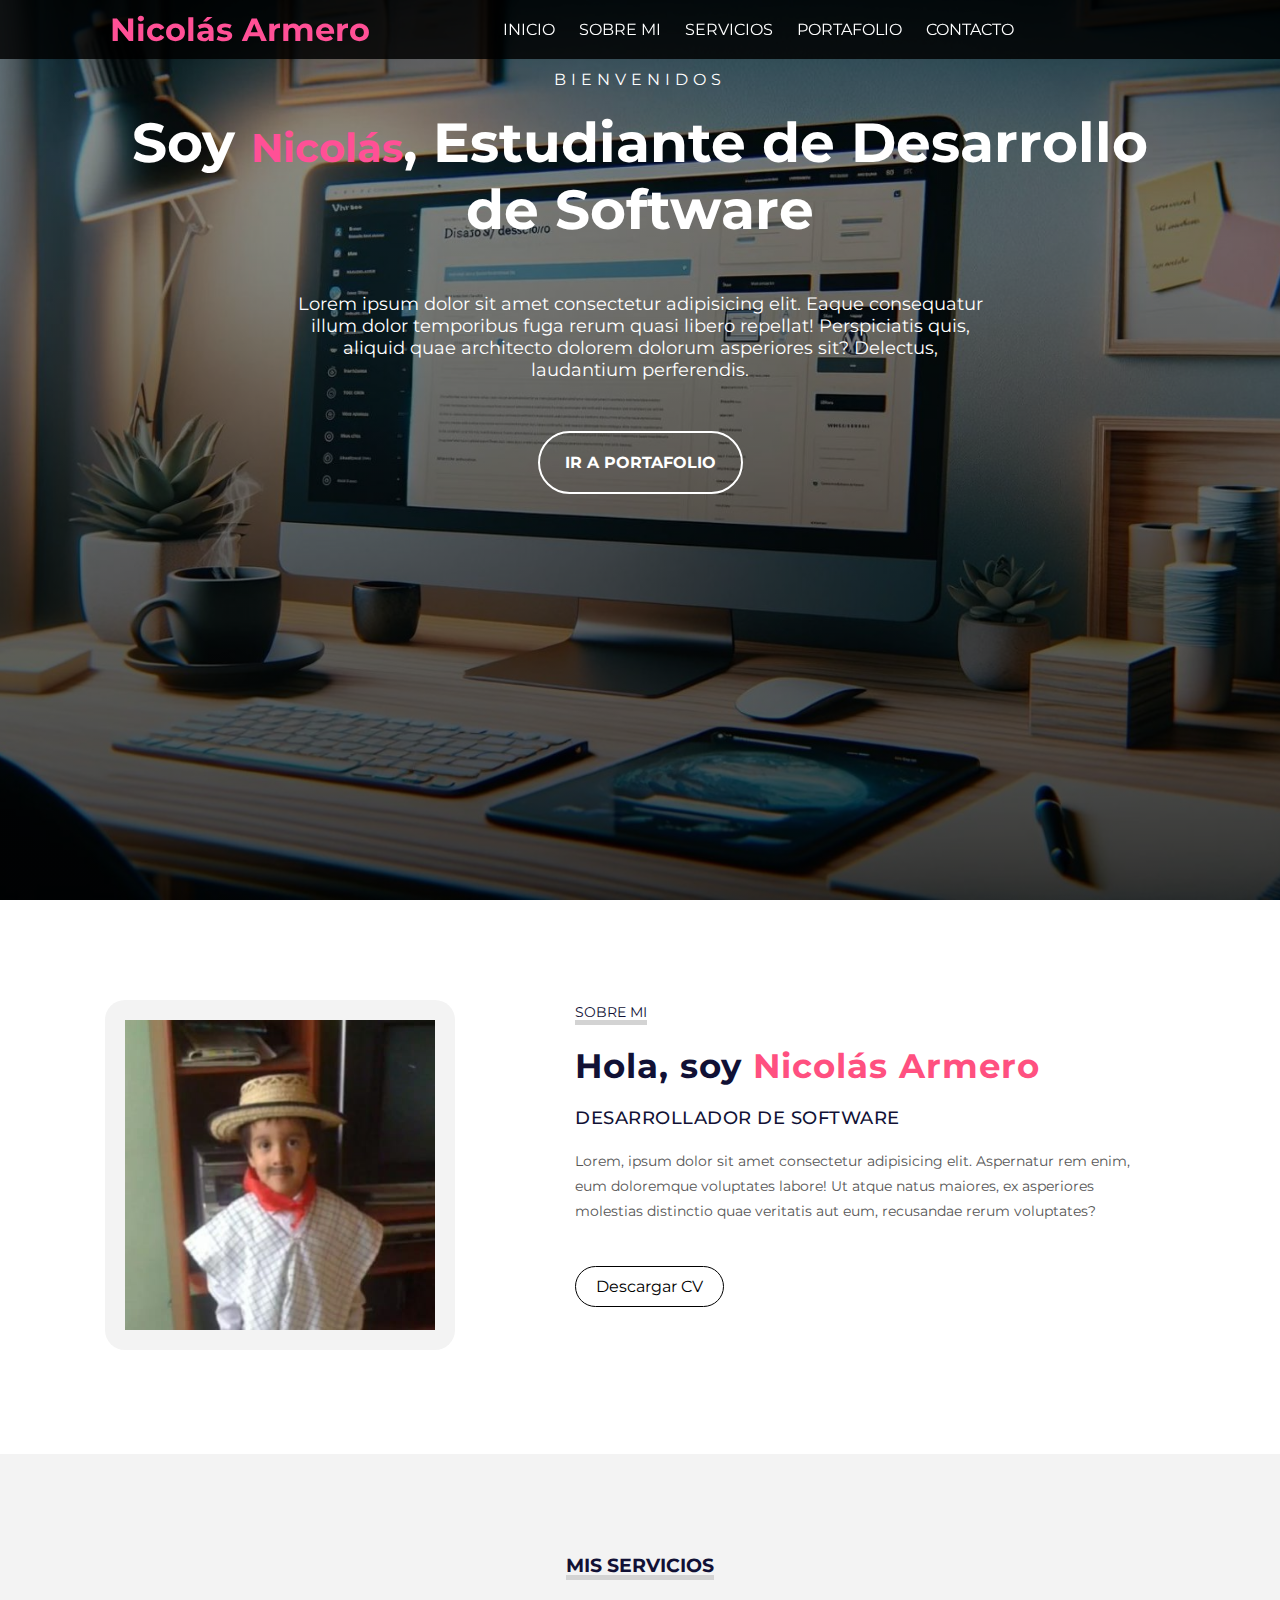
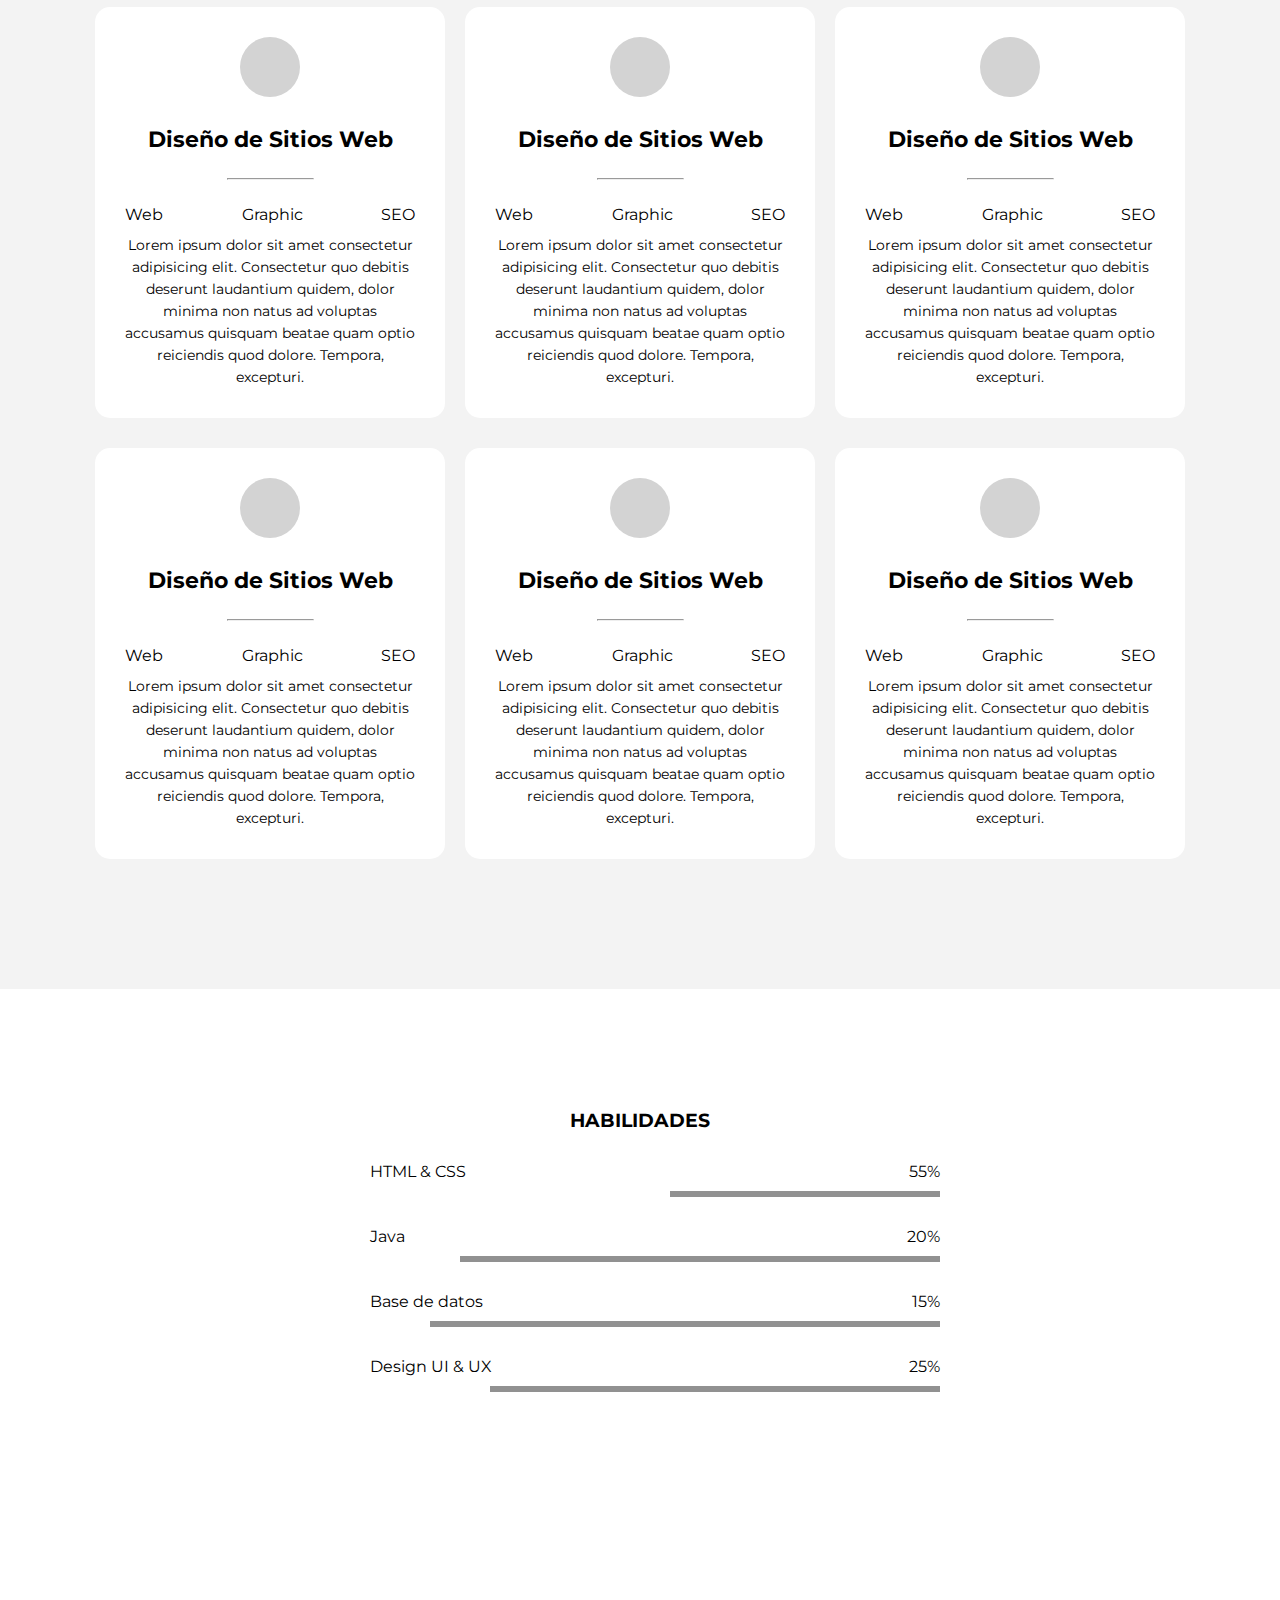
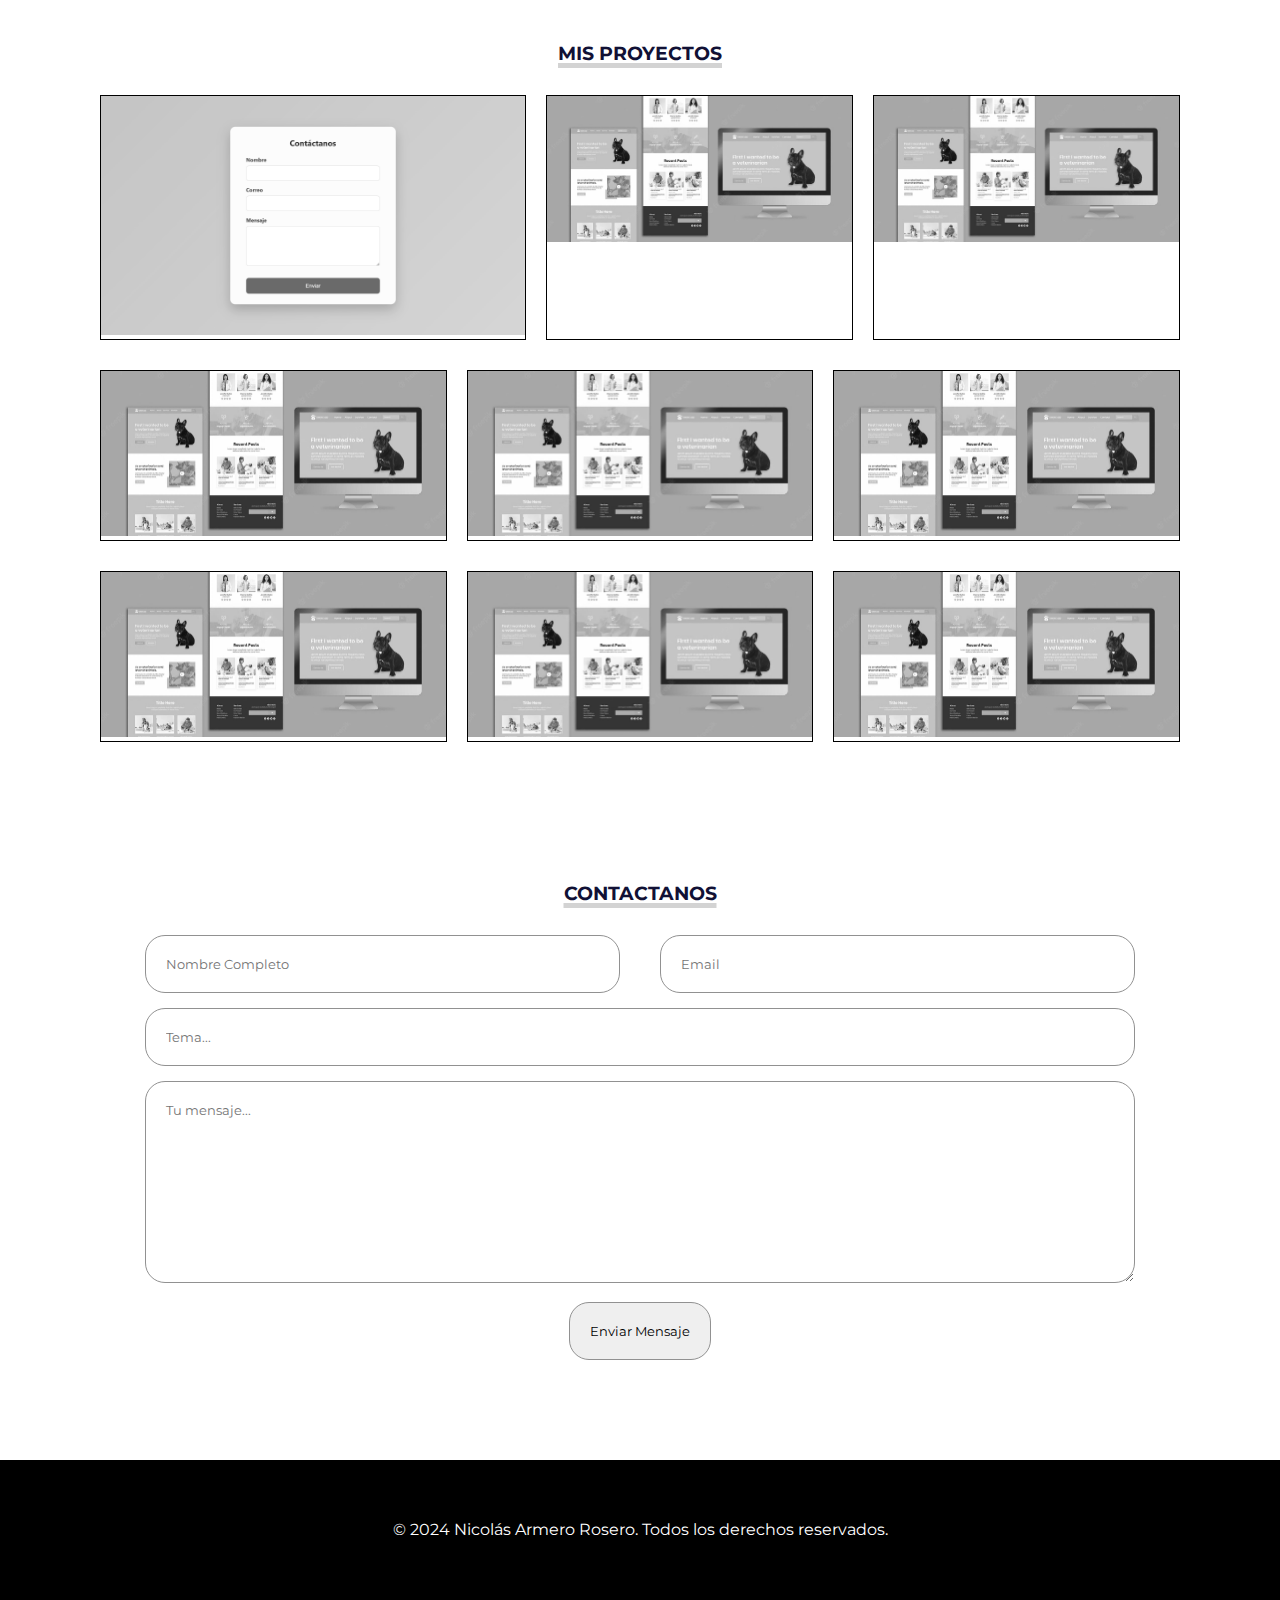
<file: index.html>
<!DOCTYPE html>
<html lang="es">
<head>
    <meta charset="UTF-8">
    <meta http-equiv="X-UA-Compatible" content="IE=edge">
    <meta name="viewport" content="width=device-width, initial-scale=1.0, user-scalable=no">
    <link rel="stylesheet" href="style/style.css">
    <title>Nicolás Armero</title>
    <link rel="stylesheet" href="https://cdnjs.cloudflare.com/ajax/libs/font-awesome/6.6.0/css/all.min.css" integrity="sha512-Kc323vGBEqzTmouAECnVceyQqyqdsSiqLQISBL29aUW4U/M7pSPA/gEUZQqv1cwx4OnYxTxve5UMg5GT6L4JJg==" crossorigin="anonymous" referrerpolicy="no-referrer" />
</head>
<body>
    <section id="Inicio">
        <div class="contenido">
            <header>
                <div class="contenido-header">
                    <h1>Nicolás Armero</h1>
                    <nav id="nav">
                        <ul id="links">
                            <li><a href="#Inicio">INICIO</a></li>
                            <li><a href="#sobremi">SOBRE MI</a></li>
                            <li><a href="#servicios">SERVICIOS</a></li>
                            <li><a href="#portafolio">PORTAFOLIO</a></li>
                            <li><a href="#contacto">CONTACTO</a></li>
                        </ul>
                    </nav>
                    <div id="icono-nav" onclick="responsiveMenu()">
                        <i class="fa-solid fa-bars"></i>
                    </div>
                    <div class="redes">
                        <a href="#youtube"><i class="fa-brands fa-youtube"></i></a>
                        <a href="#facebook"><i class="fa-brands fa-facebook"></i></a>
                        <a href="#instagram"><i class="fa-brands fa-instagram"></i></a>
                    </div>
                </div>
            </header>

            <div class="presentacion">
                <p class="bienvenida">Bienvenidos</p>
                <h2>Soy <span>Nicolás</span>, Estudiante de Desarrollo de Software</h2>
                <p class="descripcion">Lorem ipsum dolor sit amet consectetur adipisicing elit. Eaque consequatur illum dolor temporibus fuga rerum quasi libero repellat! Perspiciatis quis, aliquid quae architecto dolorem dolorum asperiores sit? Delectus, laudantium perferendis.</p>
                <a href="#portafolio">Ir a Portafolio</a>
            </div>
        </div>
    </section>

    <section id="sobremi">
        <div class="contenedor-foto">
            <img src="assets/FotoYo.jfif" alt="Foto de Nicolás Armero">
        </div>
        <div class="sobremi">
            <p class="titulo-seccion">Sobre Mi</p>
            <h2>Hola, soy <span>Nicolás Armero</span></h2>
            <h3>Desarrollador de Software</h3>
            <p>Lorem, ipsum dolor sit amet consectetur adipisicing elit. Aspernatur rem enim, eum doloremque voluptates labore! Ut atque natus maiores, ex asperiores molestias distinctio quae veritatis aut eum, recusandae rerum voluptates?</p>
            <a href="#">Descargar CV</a>
        </div>
    </section>

    <section id="servicios">
        <h3 class="titulo-seccion">MIS SERVICIOS</h3>
        <div class="fila">
            <div class="servicio">
                <span class="icono"><i class="fa-solid fa-user-secret"></i></span>
                <h4>Diseño de Sitios Web</h4>
                <hr>
                <ul class="service-tag">
                    <li>Web</li>
                    <li>Graphic</li>
                    <li>SEO</li>
                </ul>
                <p>Lorem ipsum dolor sit amet consectetur adipisicing elit. Consectetur quo debitis deserunt laudantium quidem, dolor minima non natus ad voluptas accusamus quisquam beatae quam optio reiciendis quod dolore. Tempora, excepturi.</p>
            </div>
            <div class="servicio">
                <span class="icono"><i class="fa-solid fa-user-secret"></i></span>
                <h4>Diseño de Sitios Web</h4>
                <hr>
                <ul class="service-tag">
                    <li>Web</li>
                    <li>Graphic</li>
                    <li>SEO</li>
                </ul>
                <p>Lorem ipsum dolor sit amet consectetur adipisicing elit. Consectetur quo debitis deserunt laudantium quidem, dolor minima non natus ad voluptas accusamus quisquam beatae quam optio reiciendis quod dolore. Tempora, excepturi.</p>
            </div>
            <div class="servicio">
                <span class="icono"><i class="fa-solid fa-user-secret"></i></span>
                <h4>Diseño de Sitios Web</h4>
                <hr>
                <ul class="service-tag">
                    <li>Web</li>
                    <li>Graphic</li>
                    <li>SEO</li>
                </ul>
                <p>Lorem ipsum dolor sit amet consectetur adipisicing elit. Consectetur quo debitis deserunt laudantium quidem, dolor minima non natus ad voluptas accusamus quisquam beatae quam optio reiciendis quod dolore. Tempora, excepturi.</p>
            </div>
        </div>
        <div class="fila">
            <div class="servicio">
                <span class="icono"><i class="fa-solid fa-user-secret"></i></span>
                <h4>Diseño de Sitios Web</h4>
                <hr>
                <ul class="service-tag">
                    <li>Web</li>
                    <li>Graphic</li>
                    <li>SEO</li>
                </ul>
                <p>Lorem ipsum dolor sit amet consectetur adipisicing elit. Consectetur quo debitis deserunt laudantium quidem, dolor minima non natus ad voluptas accusamus quisquam beatae quam optio reiciendis quod dolore. Tempora, excepturi.</p>
            </div>
            <div class="servicio">
                <span class="icono"><i class="fa-solid fa-user-secret"></i></span>
                <h4>Diseño de Sitios Web</h4>
                <hr>
                <ul class="service-tag">
                    <li>Web</li>
                    <li>Graphic</li>
                    <li>SEO</li>
                </ul>
                <p>Lorem ipsum dolor sit amet consectetur adipisicing elit. Consectetur quo debitis deserunt laudantium quidem, dolor minima non natus ad voluptas accusamus quisquam beatae quam optio reiciendis quod dolore. Tempora, excepturi.</p>
            </div>
            <div class="servicio">
                <span class="icono"><i class="fa-solid fa-user-secret"></i></span>
                <h4>Diseño de Sitios Web</h4>
                <hr>
                <ul class="service-tag">
                    <li>Web</li>
                    <li>Graphic</li>
                    <li>SEO</li>
                </ul>
                <p>Lorem ipsum dolor sit amet consectetur adipisicing elit. Consectetur quo debitis deserunt laudantium quidem, dolor minima non natus ad voluptas accusamus quisquam beatae quam optio reiciendis quod dolore. Tempora, excepturi.</p>
            </div>
        </div>
    </section>

    <section id="contenedor-skills">
        <h3>HABILIDADES</h3>
        <div class="skill">
            <div class="info">
                <p><span class="lista"></span>HTML & CSS</p>
                <span class="porcentaje">55%</span>
            </div>
            <div class="barra">
                <div class="barra-progreso1"></div>
            </div>
        </div>
        <div class="skill">
            <div class="info">
                <p><span class="lista"></span>Java</p>
                <span class="porcentaje">20%</span>
            </div>
            <div class="barra">
                <div class="barra-progreso2"></div>
            </div>
        </div>
        <div class="skill">
            <div class="info">
                <p><span class="lista"></span>Base de datos</p>
                <span class="porcentaje">15%</span>
            </div>
            <div class="barra">
                <div class="barra-progreso3"></div>
            </div>
        </div>
        <div class="skill">
            <div class="info">
                <p><span class="lista"></span>Design UI & UX</p>
                <span class="porcentaje">25%</span>
            </div>
            <div class="barra">
                <div class="barra-progreso4"></div>
            </div>
        </div>
    </section>

    <section id="portafolio">
        <h3 class="titulo-seccion">MIS PROYECTOS</h3>
        <div class="fila">
            <div class="proyecto">
                <a href="Portafolio/Formulario/formulario.html">
                    <div class="overlay">
                        <img src="assets/Formulario_Portafolio.png" alt="Imagen del proyecto">
                        <div class="info">
                            <h4>Formulario de Contacto</h4>
                            <p>Diseño Web</p>
                    </div>
                    </div>
                </a>
            </div>
            
            <div class="proyecto">
                <div class="overlay">
                    <img src="assets/ejemplo.jpg" alt="">
                    <div class="info">
                        <h4>Descripción del Proyecto</h4>
                        <p>Diseño Web</p>
                    </div>
                </div>
            </div>

            <div class="proyecto">
                <div class="overlay">
                    <img src="assets/ejemplo.jpg" alt="">
                    <div class="info">
                        <h4>Descripción del Proyecto</h4>
                        <p>Diseño Web</p>
                    </div>
                </div>
            </div>
        </div>
        <div class="fila">
            <div class="proyecto">
                <div class="overlay">
                    <img src="assets/ejemplo.jpg" alt="">
                    <div class="info">
                        <h4>Descripción del Proyecto</h4>
                        <p>Diseño Web</p>
                    </div>
                </div>
            </div>
            
            <div class="proyecto">
                <div class="overlay">
                    <img src="assets/ejemplo.jpg" alt="">
                    <div class="info">
                        <h4>Descripción del Proyecto</h4>
                        <p>Diseño Web</p>
                    </div>
                </div>
            </div>

            <div class="proyecto">
                <div class="overlay">
                    <img src="assets/ejemplo.jpg" alt="">
                    <div class="info">
                        <h4>Descripción del Proyecto</h4>
                        <p>Diseño Web</p>
                    </div>
                </div>
            </div>
        </div>
        <div class="fila">
            <div class="proyecto">
                <div class="overlay">
                    <img src="assets/ejemplo.jpg" alt="">
                    <div class="info">
                        <h4>Descripción del Proyecto</h4>
                        <p>Diseño Web</p>
                    </div>
                </div>
            </div>
            
            <div class="proyecto">
                <div class="overlay">
                    <img src="assets/ejemplo.jpg" alt="">
                    <div class="info">
                        <h4>Descripción del Proyecto</h4>
                        <p>Diseño Web</p>
                    </div>
                </div>
            </div>

            <div class="proyecto">
                <div class="overlay">
                    <img src="assets/ejemplo.jpg" alt="">
                    <div class="info">
                        <h4>Descripción del Proyecto</h4>
                        <p>Diseño Web</p>
                    </div>
                </div>
            </div>
        </div>
    </section>

    <section id="contacto">
        <h3 class="titulo-seccion">Contactanos</h3>
        <div class="contenedor-form">
            <form action="">
                <div class="fila mitad">
                    <input type="text" class="input-mitad" placeholder="Nombre Completo">
                    <input type="email" placeholder="Email">
                </div>

                <div class="fila">
                    <input type="text" placeholder="Tema..." class="input-full">
                </div>
                <div class="fila">
                    <textarea name="" id="" cols="30" rows="10" placeholder="Tu mensaje..." class="input-full"></textarea>
                </div>
                <input type="submit" value="Enviar Mensaje" class="btn-enviar">
            </form>
        </div>
    </section>
    <footer>
        <p>&copy; 2024 Nicolás Armero Rosero. Todos los derechos reservados.</p>
        <div class="redes">
            <a href="#youtube"><i class="fa-brands fa-youtube"></i></a>
            <a href="#facebook"><i class="fa-brands fa-facebook"></i></a>
            <a href="#instagram"><i class="fa-brands fa-instagram"></i></a>
        </div>
    </footer>
    <script src="js/script.js"></script>
</body>
</html>
</file>
<file: style/style.css>
@import url('https://fonts.googleapis.com/css2?family=Montserrat:ital,wght@0,100..900;1,100..900&display=swap');
*{
    margin: 0;
    padding: 0;
    box-sizing: border-box;
    font-family: "Montserrat", sans-serif;
}

html{
    scroll-behavior: smooth;
}

#Inicio{
    background: linear-gradient(rgba(0,0,0,0.4),rgba(0,0,0,0.7)),url("../assets/Wallpaper.jpg");
    background-size: cover;
    background-position: center center;
    height: 100vh;
}

#Inicio .contenido header{
    background-color: rgba(0,0,0,0.83);
    position: fixed;
    width: 100%;
    z-index: 100;
    top: 0;
    
}

#Inicio .contenido header .contenido-header{
    max-width: 1100px;
    margin: auto;
    display: flex;
    justify-content: space-between;
    align-items: center;
    padding: 10px 20px;
}
#Inicio .contenido header .contenido-header .redes a{
    text-decoration: none;
    color: #ff5096;
    display: inline-block;
    margin-left: 5px;
    transition: .5s;
}
#Inicio .contenido header .contenido-header .redes a:hover{
    color: #FFF;
}
#Inicio .contenido header .contenido-header h1{
    text-align: center;
    color: #ff5096;
}
#Inicio .contenido header .contenido-header nav ul{
    list-style: none;
    display: flex;
    align-items: center;
}

#Inicio .contenido header .contenido-header nav ul li a{
    text-decoration: none;
    color: #FFF;
    margin: 0 12px;
    font-weight: 400;
    transition: .5s;
}

#Inicio .contenido header .contenido-header nav ul li a:hover{
    color: #ff5096;
}

#Inicio .contenido .presentacion{
    max-width: 1100px;
    
    margin: auto;
    display: flex;
    flex-direction: column;
    align-items: center;
    justify-content: center;
    color: #FFF;
}
#Inicio .contenido .presentacion .bienvenida{
    font-size: 16px;
    margin: 70px 0 20px;
    text-transform: uppercase;
    letter-spacing: 5px;
}

#Inicio .contenido .presentacion h2{
    font-size: 55px;
    margin-bottom: 25px;
    text-align: center;
}
#Inicio .contenido .presentacion h2 span{
    font-size: 40px;
    color: #ff5096;
}
#Inicio .contenido .presentacion .descripcion{
    max-width: 700px;
    margin: 25px auto;
    font-size: 18px;
    text-align: center;
}

#Inicio .contenido .presentacion a{
    text-decoration: none;
    display: inline-block;
    margin: 25px;
    padding: 20px 25px;
    border: 2px solid #FFF;
    border-radius: 50px;
    color: #FFF;
    text-transform: uppercase;
    font-weight: bold;
    transition: .5s;
}

#Inicio .contenido .presentacion a:hover{
    background-color: #ff5096;
}

#icono-nav{
    color: #FFF;
    display: none;
}

#sobremi{
    max-width: 1100px;
    margin: auto;
    padding: 100px 15px;
    color: #111135;
    display: flex;
    
}

#sobremi .contenedor-foto{
    max-width: 400px;
    margin-right: 80px;
}

#sobremi .contenedor-foto img{
    width: 350px;
    padding: 20px;
    border-radius: 20px;
    background-color: #f3f3f3;
}

#sobremi .sobremi{
    margin: 0 40px;
}

#sobremi .sobremi .titulo-seccion{
    size: 22px;
    text-transform: uppercase;
    color: #111135;
    text-decoration: underline;
    text-decoration-color: #d3d3d3;
    text-decoration-thickness: 5px;
}

#sobremi .sobremi h2{
    font-size: 34px;
    font-weight: bold;
    margin: 20px 0; 
    letter-spacing: 1px;
}

#sobremi .sobremi h2 span{
    color: #ff5080;
}

#sobremi .sobremi h3{
    font-size: 18px;
    font-weight: 500;
    text-transform: uppercase;
    margin-bottom: 20px;
    letter-spacing: 0.5px;
}

#sobremi .sobremi p{
    font-size: 14px;
    line-height: 25px;
    color: #565656;
    margin-bottom: 12px;
}

#sobremi .sobremi a{
    text-decoration: none;
    padding: 10px 20px;
    border: 1px solid rgb(0, 0, 0);
    border-radius: 30px;
    margin-top: 30px;
    display: inline-block;
    color: #000;
    transition: .5s;
}

#sobremi .sobremi a:hover{
    background-color: rgba(255, 80, 150,0.5);
    color: #FFF;
}

#servicios{
    padding: 100px 15px;
    text-align: center;
    background-color: #f3f3f3;
}

#servicios .titulo-seccion{
    size: 22px;
    text-transform: uppercase;
    color: #111135;
    text-decoration: underline;
    text-decoration-color: #d3d3d3;
    text-decoration-thickness: 5px;
}

#servicios .fila{
    display: flex;
    justify-content: space-between;
    max-width: 1100px;
    margin: 30px auto;
}

#servicios .fila .servicio{
    max-width: 350px;
    background-color: #FFF;
    padding: 30px;
    margin: 0 5px;
    border-radius: 15px;
    transition: .5s;
}

#servicios .fila .servicio:hover{
    box-shadow: 5px 5px 10px #565656,-5px -5px 10px #8a8a8a;
}

#servicios .fila .servicio h4{
    font-size: 22px;
    margin-bottom: 25px;
}

#servicios .fila .servicio .icono{
    display: inline-block;
    width: 60px;
    height: 60px;
    border-radius: 50%;
    background-color: #d3d3d3;
    padding: 20px;
    margin-bottom: 25px;
}

#servicios .fila .servicio hr{
    width: 30%;
    margin: auto;
    color: #000;
    margin-bottom: 25px;
}


#servicios .fila .servicio ul{
    list-style: none;
    display: flex;
    justify-content: space-between;
    margin-bottom: 10px;
}

#servicios .fila .servicio p{
    font-size: 14px;
    line-height: 22px;
}

#contenedor-skills{
    background: linear-gradient(#eb5a5acc, rgba(33,16,16,7)),url("../assets/computadora-portatil.avif");
    background-attachment: fixed;
    background-repeat: no-repeat;
    background-size: cover;
    background-position: center center;
    padding: 120px 0;
    text-align: center;
}

#contenedor-skills .skill{
    max-width: 600px;
    margin: 30px auto;
}

#contenedor-skills .skill .info{
    display: flex;
    justify-content: space-between;
}

#contenedor-skills .skill .lista{
    display: inline-block;
    margin-right: 20px;
    height: 10px;
    width: 10px;
    background-color: #FFF;
}

#contenedor-skills .skill .barra{
    background-color: #919191;
    width: 100%;
    height: 6px;
    margin: 10px 0;
}

#contenedor-skills .skill .barra .barra-progreso1{
    background-color: #FFF;
    width: 55%;
    height: 6px;
    animation: progreso 3s forwards;
}

@keyframes progreso1{
    0%{
        width: 0%;
    }
    100%{
        width: 55%;
    }
}

#contenedor-skills .skill .barra .barra-progreso2{
    background-color: #FFF;
    width: 20%;
    height: 6px;
    animation: progreso2 3s forwards;
}

@keyframes progreso2{
    0%{
        width: 0%;
    }
    100%{
        width: 20%;
    }
}

#contenedor-skills .skill .barra .barra-progreso3{
    background-color: #FFF;
    width: 15%;
    height: 6px;
    animation: progreso3 3s forwards;
}

@keyframes progreso3{
    0%{
        width: 0%;
    }
    100%{
        width: 15%;
    }
}

#contenedor-skills .skill .barra .barra-progreso4{
    background-color: #FFF;
    width: 25%;
    height: 6px;
    animation: progreso4 3s forwards;
}

@keyframes progreso4{
    0%{
        width: 0%;
    }
    100%{
        width: 25%;
    }
}

#portafolio{
    max-width: 1100px;
    padding: 100px 0;
    margin: auto;
}

#portafolio .titulo-seccion{
    text-align: center;
    size: 22px;
    text-transform: uppercase;
    color: #111135;
    text-decoration: underline;
    text-decoration-color: #d3d3d3;
    text-decoration-thickness: 5px;
}

#portafolio .fila{
    display: flex;
    justify-content: space-between;
    margin: 30px 0;
}

#portafolio .fila .proyecto{
    max-width: 450px;
    border: 1px solid #000;
    margin: 0 10px;
    position: relative;
    overflow: hidden;
}

#portafolio .fila .proyecto img{
    width: 100%;
    height: 100%;
    filter: grayscale(1);
    object-fit: cover;
    transition: .5s;
}
#portafolio .fila .proyecto:hover img{
    filter: grayscale(0);
}

#portafolio .fila .proyecto .info{
    position: absolute;
    left: 0;
    background-color: rgba(0,0,0,0.7);
    color: #ff5080;
    width: 100%;
    padding: 10px;
    opacity: 0;
    bottom: -40px;
    transition: .5s;
}
#portafolio .fila .proyecto:hover .info{
    bottom: 0;
    opacity: 1;
}

#contacto{
    padding: 10px 15px 100px;
}

#contacto .titulo-seccion{
    text-align: center;
    size: 22px;
    text-transform: uppercase;
    color: #111135;
    text-decoration: underline;
    text-decoration-color: #d3d3d3;
    text-decoration-thickness: 5px;
    margin-bottom: 30px;
}

#contacto .contenedor-form{
    max-width: 990px;
    margin: auto;
}

#contacto .contenedor-form .fila{
    margin-bottom: 15px;
}

#contacto .contenedor-form .mitad{
    display: flex;
    justify-content: space-between;
}

#contacto .contenedor-form input,
#contacto .contenedor-form textarea{
    padding: 20px;
    border-radius: 20px;
    border: none;
    border: 1px solid #919191;
}

#contacto .contenedor-form .mitad input{
    width: 48%;
}

#contacto .contenedor-form .fila .input-full{
    width: 100%;
}

#contacto .btn-enviar{
    display: block;
    margin: auto;
    cursor: pointer;
    transition: .5s;
    padding: 10px 15px;
}
#contacto .btn-enviar:hover{
    background-color: #ff5080;
    color: #FFF;
}

footer{
    padding: 60px 0;
    background-color: #000;
    color: #FFF;
    text-align: center;
}

footer a{
    text-decoration: none;
    color: #FFF;
    display: inline-block;
    margin: 10px;
    font-size: 30px;
}

@media screen and (max-width:800px){
    .redes{
        display: none;
    }
    nav{
        display: none;
    }
    nav.responsive{
        display: block;
        background-color: rgba(0,0,0,0.8);
        width: 100%;
        position: absolute;
        top: 48px;
        left: 0;
        padding: 10px 0;
    }
    nav.responsive ul{
        display: block !important;
        text-align: center;
    }
    nav.responsive ul li{
        margin: 5px 0;
    }
    #icono-nav{
        display: block;
    }

    #inicio .contenido .presentacion h2{
        font-size: 40px;
    }

    #sobremi{
        padding: 50px 0;
        display: block;
    }

    #sobremi .contenedor-foto{
        max-width: 300px;
        margin: auto;
    }

    #sobremi .contenedor-foto img{
        padding: 8px;
    }

    #sobremi .sobremi .titulo-seccion{
        text-align: center;
    }

    #sobremi .sobremi h2{
        font-size: 25px;
        text-align: center;
    }

    #sobremi .sobremi h3,#sobremi .sobremi p{
        text-align: center;
    }
    #sobremi .sobremi a{
        max-width: 200px;
        margin: auto;
    }
}
</file>
